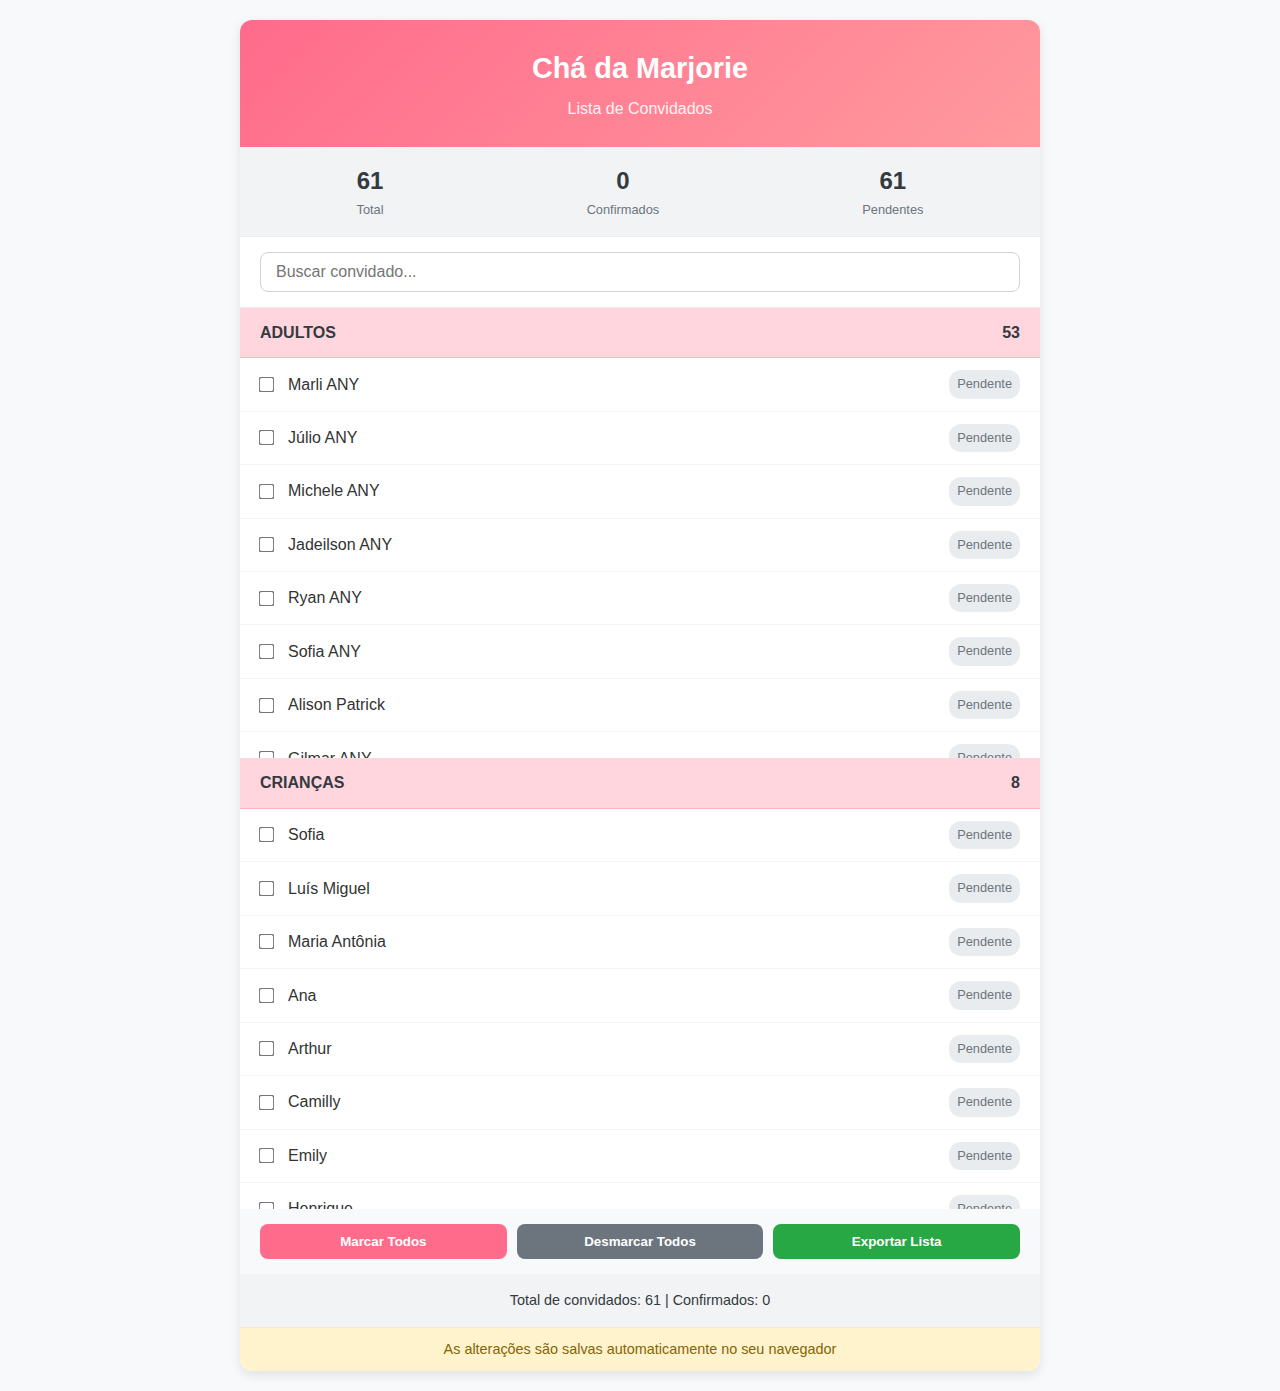
<file: index.html>
<!DOCTYPE html>
<html lang="pt-BR">
<head>
    <meta charset="UTF-8">
    <meta name="viewport" content="width=device-width, initial-scale=1.0">
    <title>Lista de Convidados - Chá da Marjorie</title>
    <style>
        * {
            margin: 0;
            padding: 0;
            box-sizing: border-box;
            font-family: 'Segoe UI', Tahoma, Geneva, Verdana, sans-serif;
        }
        
        body {
            background-color: #f8f9fa;
            color: #333;
            padding: 20px;
            line-height: 1.6;
        }
        
        .container {
            max-width: 800px;
            margin: 0 auto;
            background-color: white;
            border-radius: 12px;
            box-shadow: 0 4px 12px rgba(0, 0, 0, 0.1);
            overflow: hidden;
        }
        
        header {
            background: linear-gradient(135deg, #ff6b8b 0%, #ff9a9e 100%);
            color: white;
            padding: 25px 20px;
            text-align: center;
        }
        
        h1 {
            font-size: 1.8rem;
            margin-bottom: 5px;
        }
        
        .subtitle {
            font-size: 1rem;
            opacity: 0.9;
        }
        
        .stats {
            display: flex;
            justify-content: space-around;
            background-color: #f1f3f5;
            padding: 15px;
            border-bottom: 1px solid #e9ecef;
        }
        
        .stat-item {
            text-align: center;
        }
        
        .stat-number {
            font-size: 1.5rem;
            font-weight: bold;
            color: #343a40;
        }
        
        .stat-label {
            font-size: 0.8rem;
            color: #6c757d;
        }
        
        .section-title {
            background-color: #ffd6de;
            padding: 12px 20px;
            font-weight: 600;
            color: #343a40;
            border-bottom: 1px solid #ffb3c1;
            display: flex;
            justify-content: space-between;
        }
        
        .guest-list {
            padding: 0;
            max-height: 400px;
            overflow-y: auto;
        }
        
        .guest-item {
            display: flex;
            align-items: center;
            padding: 12px 20px;
            border-bottom: 1px solid #f1f3f5;
            transition: background-color 0.2s;
        }
        
        .guest-item:hover {
            background-color: #f8f9fa;
        }
        
        .guest-checkbox {
            margin-right: 15px;
            transform: scale(1.2);
            accent-color: #ff6b8b;
        }
        
        .guest-name {
            flex-grow: 1;
            font-size: 1rem;
        }
        
        .guest-status {
            font-size: 0.8rem;
            padding: 4px 8px;
            border-radius: 12px;
            background-color: #e9ecef;
            color: #6c757d;
        }
        
        .guest-status.confirmed {
            background-color: #d4edda;
            color: #155724;
        }
        
        .search-container {
            padding: 15px 20px;
            border-bottom: 1px solid #e9ecef;
        }
        
        #searchInput {
            width: 100%;
            padding: 10px 15px;
            border: 1px solid #ced4da;
            border-radius: 8px;
            font-size: 1rem;
        }
        
        .actions {
            padding: 15px 20px;
            display: flex;
            justify-content: space-between;
            background-color: #f8f9fa;
            gap: 10px;
        }
        
        button {
            padding: 10px 20px;
            border: none;
            border-radius: 8px;
            font-weight: 600;
            cursor: pointer;
            transition: all 0.2s;
            flex: 1;
        }
        
        #selectAll {
            background-color: #ff6b8b;
            color: white;
        }
        
        #selectAll:hover {
            background-color: #ff4d6d;
        }
        
        #clearAll {
            background-color: #6c757d;
            color: white;
        }
        
        #clearAll:hover {
            background-color: #5a6268;
        }
        
        #exportBtn {
            background-color: #28a745;
            color: white;
        }
        
        #exportBtn:hover {
            background-color: #218838;
        }
        
        .summary {
            padding: 15px 20px;
            text-align: center;
            background-color: #f1f3f5;
            color: #343a40;
            font-size: 0.9rem;
        }
        
        .sync-notice {
            background-color: #fff3cd;
            color: #856404;
            padding: 10px 15px;
            text-align: center;
            font-size: 0.9rem;
            border-top: 1px solid #ffeaa7;
        }
        
        @media (max-width: 600px) {
            .stats {
                flex-direction: column;
                gap: 10px;
            }
            
            .actions {
                flex-direction: column;
            }
            
            button {
                width: 100%;
            }
        }
    </style>
</head>
<body>
    <div class="container">
        <header>
            <h1>Chá da Marjorie</h1>
            <p class="subtitle">Lista de Convidados</p>
        </header>
        
        <div class="stats">
            <div class="stat-item">
                <div class="stat-number" id="totalGuests">61</div>
                <div class="stat-label">Total</div>
            </div>
            <div class="stat-item">
                <div class="stat-number" id="confirmedGuests">0</div>
                <div class="stat-label">Confirmados</div>
            </div>
            <div class="stat-item">
                <div class="stat-number" id="pendingGuests">61</div>
                <div class="stat-label">Pendentes</div>
            </div>
        </div>
        
        <div class="search-container">
            <input type="text" id="searchInput" placeholder="Buscar convidado...">
        </div>
        
        <div class="section-title">
            <span>ADULTOS</span>
            <span id="adultCount">53</span>
        </div>
        <ul class="guest-list" id="adultList"></ul>
        
        <div class="section-title">
            <span>CRIANÇAS</span>
            <span id="childrenCount">8</span>
        </div>
        <ul class="guest-list" id="childrenList"></ul>
        
        <div class="actions">
            <button id="selectAll">Marcar Todos</button>
            <button id="clearAll">Desmarcar Todos</button>
            <button id="exportBtn">Exportar Lista</button>
        </div>
        
        <div class="summary">
            <p>Total de convidados: <span id="totalCount">61</span> | Confirmados: <span id="confirmedCount">0</span></p>
        </div>
        
        <div class="sync-notice">
            As alterações são salvas automaticamente no seu navegador
        </div>
    </div>

    <script>
        // Dados dos convidados - versão simplificada
        const guests = {
            adults: [
                "Marli ANY", "Júlio ANY", "Michele ANY", "Jadeilson ANY", "Ryan ANY", 
                "Sofia ANY", "Alison Patrick", "Gilmar ANY", "Mari ANY", "Leonardo ANY", 
                "Vó Antônia ANY", "Amilton ANY", "Patrícia ANY", "Suelen ANY", "Anderson ANY", 
                "Olalia ANY", "Sérgio ANY", "Lila ANY", "Armindo ANY", "Ângela BRUNO", 
                "Adelar BRUNO", "Leonora BRUNO", "Biscoito BRUNO", "Marco BRUNO", "Mateus BRUNO", 
                "Ana BRUNO", "Leonardo", "Heloisa", "Jardel", "Laiza", 
                "Gabriel", "Vitória", "Alison", "Carol", "Emerson", 
                "Gessica", "Ana Carolina", "Junior", "Rarissa", "Lavinia", 
                "Vodka", "André juliano", "Ale", "Rosi", "Fernando thome", 
                "Edson", "Suelen shopping", "Marido Suelen shopping", "Mãe Suelen", "Pai Suelen", 
                "Fernanda irmã Suellen", "Marido Fernanda", "Renata"
            ],
            children: [
                "Sofia", "Luís Miguel", "Maria Antônia", "Ana", "Arthur", 
                "Camilly", "Emily", "Henrique"
            ]
        };

        // Função para carregar a lista de convidados
        function loadGuestLists() {
            console.log("Carregando lista de convidados...");
            
            const adultList = document.getElementById('adultList');
            const childrenList = document.getElementById('childrenList');
            
            // Limpar listas
            adultList.innerHTML = '';
            childrenList.innerHTML = '';
            
            // Carregar adultos
            guests.adults.forEach((guest, index) => {
                const li = document.createElement('li');
                li.className = 'guest-item';
                
                const checkbox = document.createElement('input');
                checkbox.type = 'checkbox';
                checkbox.className = 'guest-checkbox';
                checkbox.id = 'adult-' + index;
                
                // Verificar se já está salvo
                const saved = localStorage.getItem('adult-' + index);
                if (saved === 'true') {
                    checkbox.checked = true;
                }
                
                checkbox.addEventListener('change', function() {
                    localStorage.setItem('adult-' + index, this.checked);
                    updateStats();
                });
                
                const name = document.createElement('span');
                name.className = 'guest-name';
                name.textContent = guest;
                
                const status = document.createElement('span');
                status.className = 'guest-status';
                status.textContent = checkbox.checked ? 'Confirmado' : 'Pendente';
                if (checkbox.checked) {
                    status.classList.add('confirmed');
                }
                
                li.appendChild(checkbox);
                li.appendChild(name);
                li.appendChild(status);
                adultList.appendChild(li);
            });
            
            // Carregar crianças
            guests.children.forEach((child, index) => {
                const li = document.createElement('li');
                li.className = 'guest-item';
                
                const checkbox = document.createElement('input');
                checkbox.type = 'checkbox';
                checkbox.className = 'guest-checkbox';
                checkbox.id = 'child-' + index;
                
                // Verificar se já está salvo
                const saved = localStorage.getItem('child-' + index);
                if (saved === 'true') {
                    checkbox.checked = true;
                }
                
                checkbox.addEventListener('change', function() {
                    localStorage.setItem('child-' + index, this.checked);
                    updateStats();
                });
                
                const name = document.createElement('span');
                name.className = 'guest-name';
                name.textContent = child;
                
                const status = document.createElement('span');
                status.className = 'guest-status';
                status.textContent = checkbox.checked ? 'Confirmado' : 'Pendente';
                if (checkbox.checked) {
                    status.classList.add('confirmed');
                }
                
                li.appendChild(checkbox);
                li.appendChild(name);
                li.appendChild(status);
                childrenList.appendChild(li);
            });
            
            updateStats();
        }

        // Atualizar estatísticas
        function updateStats() {
            let confirmed = 0;
            const total = guests.adults.length + guests.children.length;
            
            // Contar adultos confirmados
            for (let i = 0; i < guests.adults.length; i++) {
                if (localStorage.getItem('adult-' + i) === 'true') {
                    confirmed++;
                    // Atualizar status visual
                    const status = document.querySelector('#adult-' + i).parentNode.querySelector('.guest-status');
                    if (status) {
                        status.textContent = 'Confirmado';
                        status.classList.add('confirmed');
                    }
                }
            }
            
            // Contar crianças confirmadas
            for (let i = 0; i < guests.children.length; i++) {
                if (localStorage.getItem('child-' + i) === 'true') {
                    confirmed++;
                    // Atualizar status visual
                    const status = document.querySelector('#child-' + i).parentNode.querySelector('.guest-status');
                    if (status) {
                        status.textContent = 'Confirmado';
                        status.classList.add('confirmed');
                    }
                }
            }
            
            const pending = total - confirmed;
            
            document.getElementById('confirmedGuests').textContent = confirmed;
            document.getElementById('pendingGuests').textContent = pending;
            document.getElementById('confirmedCount').textContent = confirmed;
        }

        // Buscar convidados
        document.getElementById('searchInput').addEventListener('input', function(e) {
            const search = e.target.value.toLowerCase();
            const items = document.querySelectorAll('.guest-item');
            
            items.forEach(item => {
                const name = item.querySelector('.guest-name').textContent.toLowerCase();
                if (name.includes(search)) {
                    item.style.display = 'flex';
                } else {
                    item.style.display = 'none';
                }
            });
        });

        // Marcar todos
        document.getElementById('selectAll').addEventListener('click', function() {
            // Marcar todos os adultos
            for (let i = 0; i < guests.adults.length; i++) {
                localStorage.setItem('adult-' + i, 'true');
            }
            // Marcar todas as crianças
            for (let i = 0; i < guests.children.length; i++) {
                localStorage.setItem('child-' + i, 'true');
            }
            // Recarregar a lista
            loadGuestLists();
        });

        // Desmarcar todos
        document.getElementById('clearAll').addEventListener('click', function() {
            // Desmarcar todos os adultos
            for (let i = 0; i < guests.adults.length; i++) {
                localStorage.setItem('adult-' + i, 'false');
            }
            // Desmarcar todas as crianças
            for (let i = 0; i < guests.children.length; i++) {
                localStorage.setItem('child-' + i, 'false');
            }
            // Recarregar a lista
            loadGuestLists();
        });

        // Exportar lista
        document.getElementById('exportBtn').addEventListener('click', function() {
            let confirmedAdults = [];
            let confirmedChildren = [];
            
            // Coletar adultos confirmados
            for (let i = 0; i < guests.adults.length; i++) {
                if (localStorage.getItem('adult-' + i) === 'true') {
                    confirmedAdults.push(guests.adults[i]);
                }
            }
            
            // Coletar crianças confirmadas
            for (let i = 0; i < guests.children.length; i++) {
                if (localStorage.getItem('child-' + i) === 'true') {
                    confirmedChildren.push(guests.children[i]);
                }
            }
            
            let text = 'CONVIDADOS CONFIRMADOS - Chá da Marjorie\n\n';
            text += 'ADULTOS (' + confirmedAdults.length + '):\n';
            confirmedAdults.forEach(adult => {
                text += '✓ ' + adult + '\n';
            });
            
            text += '\nCRIANÇAS (' + confirmedChildren.length + '):\n';
            confirmedChildren.forEach(child => {
                text += '✓ ' + child + '\n';
            });
            
            text += '\nTOTAL: ' + (confirmedAdults.length + confirmedChildren.length) + ' convidados';
            
            // Criar e baixar arquivo
            const blob = new Blob([text], { type: 'text/plain;charset=utf-8' });
            const url = URL.createObjectURL(blob);
            const a = document.createElement('a');
            a.href = url;
            a.download = 'convidados_confirmados.txt';
            document.body.appendChild(a);
            a.click();
            document.body.removeChild(a);
            URL.revokeObjectURL(url);
        });

        // Inicializar quando a página carregar
        window.addEventListener('load', loadGuestLists);
    </script>
</body>
</html>
</file>
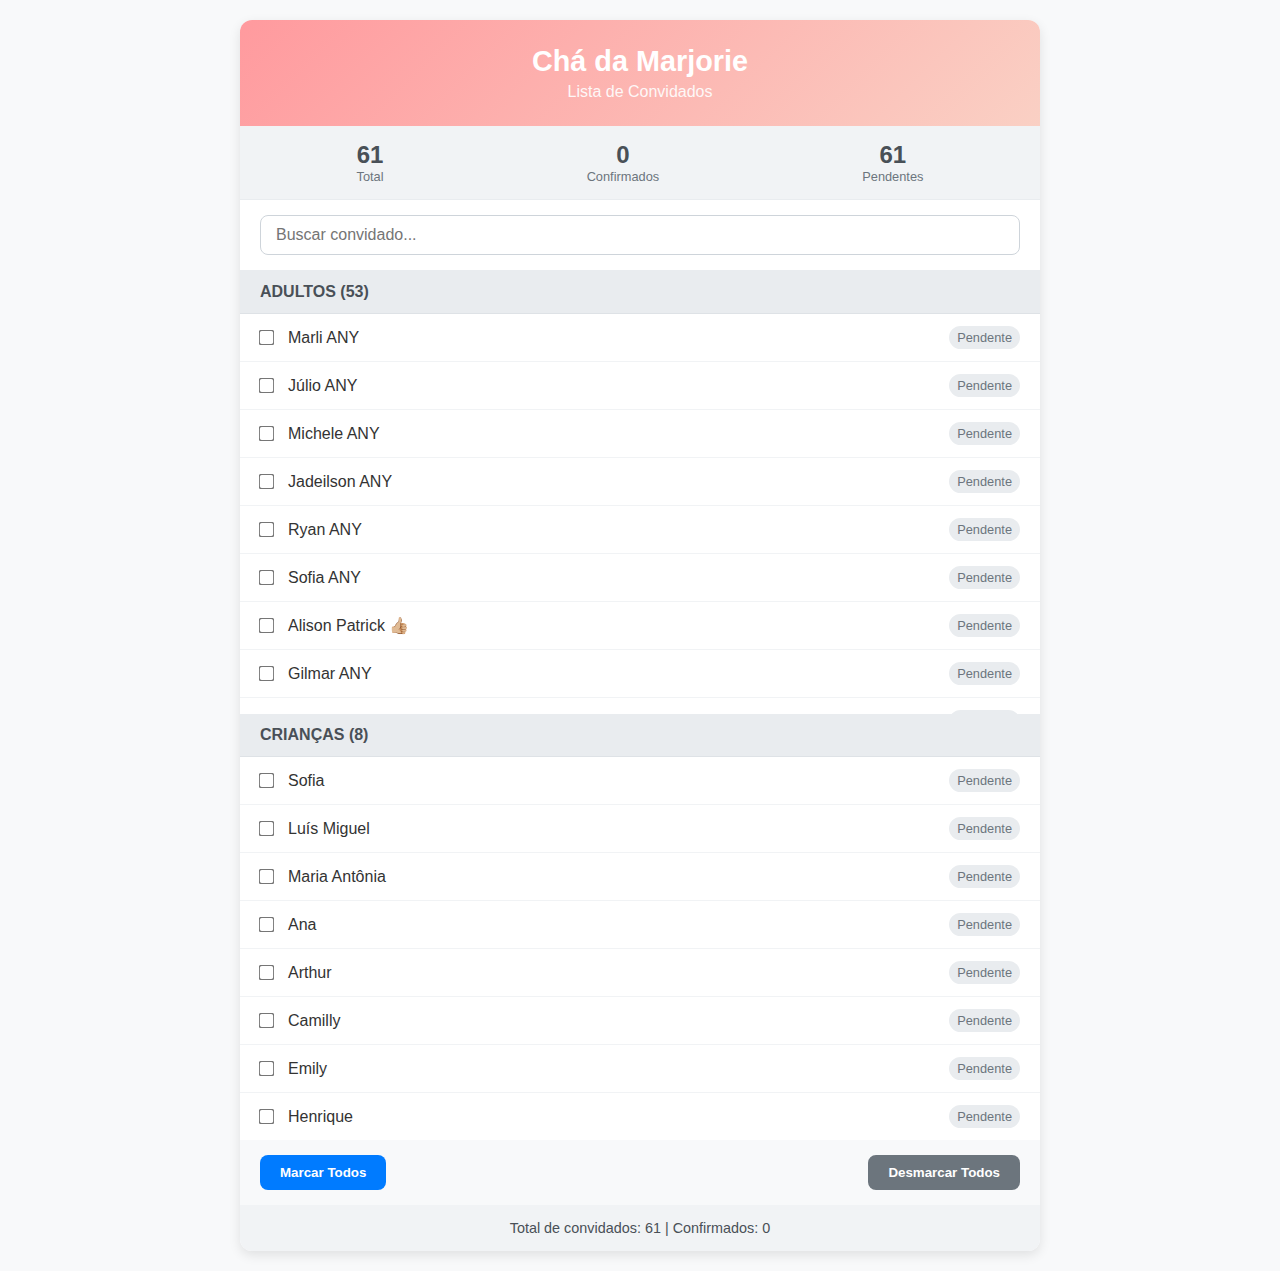
<file: deepseek_html_20251014_bd1e0f.html>
<!DOCTYPE html>
<html lang="pt-BR">
<head>
    <meta charset="UTF-8">
    <meta name="viewport" content="width=device-width, initial-scale=1.0">
    <title>Lista de Convidados - Chá da Marjorie</title>
    <style>
        * {
            margin: 0;
            padding: 0;
            box-sizing: border-box;
            font-family: 'Segoe UI', Tahoma, Geneva, Verdana, sans-serif;
        }
        
        body {
            background-color: #f8f9fa;
            color: #333;
            padding: 20px;
        }
        
        .container {
            max-width: 800px;
            margin: 0 auto;
            background-color: white;
            border-radius: 12px;
            box-shadow: 0 4px 12px rgba(0, 0, 0, 0.1);
            overflow: hidden;
        }
        
        header {
            background: linear-gradient(135deg, #ff9a9e 0%, #fad0c4 100%);
            color: white;
            padding: 25px 20px;
            text-align: center;
        }
        
        h1 {
            font-size: 1.8rem;
            margin-bottom: 5px;
        }
        
        .subtitle {
            font-size: 1rem;
            opacity: 0.9;
        }
        
        .stats {
            display: flex;
            justify-content: space-around;
            background-color: #f1f3f5;
            padding: 15px;
            border-bottom: 1px solid #e9ecef;
        }
        
        .stat-item {
            text-align: center;
        }
        
        .stat-number {
            font-size: 1.5rem;
            font-weight: bold;
            color: #495057;
        }
        
        .stat-label {
            font-size: 0.8rem;
            color: #6c757d;
        }
        
        .section-title {
            background-color: #e9ecef;
            padding: 12px 20px;
            font-weight: 600;
            color: #495057;
            border-bottom: 1px solid #dee2e6;
        }
        
        .guest-list {
            padding: 0;
            max-height: 400px;
            overflow-y: auto;
        }
        
        .guest-item {
            display: flex;
            align-items: center;
            padding: 12px 20px;
            border-bottom: 1px solid #f1f3f5;
            transition: background-color 0.2s;
        }
        
        .guest-item:hover {
            background-color: #f8f9fa;
        }
        
        .guest-item:last-child {
            border-bottom: none;
        }
        
        .guest-checkbox {
            margin-right: 15px;
            transform: scale(1.2);
        }
        
        .guest-name {
            flex-grow: 1;
            font-size: 1rem;
        }
        
        .guest-status {
            font-size: 0.8rem;
            padding: 4px 8px;
            border-radius: 12px;
            background-color: #e9ecef;
            color: #6c757d;
        }
        
        .guest-status.confirmed {
            background-color: #d4edda;
            color: #155724;
        }
        
        .search-container {
            padding: 15px 20px;
            border-bottom: 1px solid #e9ecef;
        }
        
        #searchInput {
            width: 100%;
            padding: 10px 15px;
            border: 1px solid #ced4da;
            border-radius: 8px;
            font-size: 1rem;
        }
        
        .actions {
            padding: 15px 20px;
            display: flex;
            justify-content: space-between;
            background-color: #f8f9fa;
        }
        
        button {
            padding: 10px 20px;
            border: none;
            border-radius: 8px;
            font-weight: 600;
            cursor: pointer;
            transition: all 0.2s;
        }
        
        #selectAll {
            background-color: #007bff;
            color: white;
        }
        
        #selectAll:hover {
            background-color: #0069d9;
        }
        
        #clearAll {
            background-color: #6c757d;
            color: white;
        }
        
        #clearAll:hover {
            background-color: #5a6268;
        }
        
        .summary {
            padding: 15px 20px;
            text-align: center;
            background-color: #f1f3f5;
            color: #495057;
            font-size: 0.9rem;
        }
        
        @media (max-width: 600px) {
            .stats {
                flex-direction: column;
                gap: 10px;
            }
            
            .actions {
                flex-direction: column;
                gap: 10px;
            }
            
            button {
                width: 100%;
            }
        }
    </style>
</head>
<body>
    <div class="container">
        <header>
            <h1>Chá da Marjorie</h1>
            <p class="subtitle">Lista de Convidados</p>
        </header>
        
        <div class="stats">
            <div class="stat-item">
                <div class="stat-number" id="totalGuests">0</div>
                <div class="stat-label">Total</div>
            </div>
            <div class="stat-item">
                <div class="stat-number" id="confirmedGuests">0</div>
                <div class="stat-label">Confirmados</div>
            </div>
            <div class="stat-item">
                <div class="stat-number" id="pendingGuests">0</div>
                <div class="stat-label">Pendentes</div>
            </div>
        </div>
        
        <div class="search-container">
            <input type="text" id="searchInput" placeholder="Buscar convidado...">
        </div>
        
        <div class="section-title">ADULTOS (53)</div>
        <ul class="guest-list" id="adultList"></ul>
        
        <div class="section-title">CRIANÇAS (8)</div>
        <ul class="guest-list" id="childrenList"></ul>
        
        <div class="actions">
            <button id="selectAll">Marcar Todos</button>
            <button id="clearAll">Desmarcar Todos</button>
        </div>
        
        <div class="summary">
            <p>Total de convidados: <span id="totalCount">61</span> | Confirmados: <span id="confirmedCount">0</span></p>
        </div>
    </div>

    <script>
        // Dados dos convidados
        const guests = {
            adults: [
                "Marli ANY", "Júlio ANY", "Michele ANY", "Jadeilson ANY", "Ryan ANY", 
                "Sofia ANY", "Alison Patrick 👍🏼", "Gilmar ANY", "Mari ANY", "Leonardo ANY", 
                "Vó Antônia ANY", "Amilton ANY", "Patrícia ANY", "Suelen ANY", "Anderson ANY", 
                "Olalia ANY", "Sérgio ANY", "Lila ANY", "Armindo ANY", "Ângela BRUNO", 
                "Adelar BRUNO", "Leonora BRUNO", "Biscoito BRUNO", "Marco BRUNO", "Mateus BRUNO", 
                "Ana BRUNO", "Leonardo", "Heloisa", "Jardel", "Laiza", 
                "Gabriel", "Vitória", "Alison", "Carol", "Emerson", 
                "Gessica", "Ana Carolina", "Junior", "Rarissa", "Lavinia", 
                "vodka", "André juliano", "Ale", "Rosi", "Fernando thome", 
                "Edson", "Suelen shopping", "Marido Suelen shopping", "Mãe Suelen", "Pai Suelen", 
                "Fernanda irmã Suellen", "Marido Fernanda", "Renata"
            ],
            children: [
                "Sofia", "Luís Miguel", "Maria Antônia", "Ana", "Arthur", 
                "Camilly", "Emily", "Henrique"
            ]
        };

        // Elementos DOM
        const adultList = document.getElementById('adultList');
        const childrenList = document.getElementById('childrenList');
        const searchInput = document.getElementById('searchInput');
        const selectAllBtn = document.getElementById('selectAll');
        const clearAllBtn = document.getElementById('clearAll');
        const totalGuestsEl = document.getElementById('totalGuests');
        const confirmedGuestsEl = document.getElementById('confirmedGuests');
        const pendingGuestsEl = document.getElementById('pendingGuests');
        const totalCountEl = document.getElementById('totalCount');
        const confirmedCountEl = document.getElementById('confirmedCount');

        // Inicializar lista de convidados
        function initializeGuestLists() {
            renderGuestList(guests.adults, adultList);
            renderGuestList(guests.children, childrenList);
            updateStats();
        }

        // Renderizar lista de convidados
        function renderGuestList(guestArray, listElement) {
            listElement.innerHTML = '';
            
            guestArray.forEach(guest => {
                const listItem = document.createElement('li');
                listItem.className = 'guest-item';
                
                const checkbox = document.createElement('input');
                checkbox.type = 'checkbox';
                checkbox.className = 'guest-checkbox';
                checkbox.id = `guest-${guest.replace(/\s+/g, '-')}`;
                
                // Verificar se já estava marcado (do localStorage)
                const isChecked = localStorage.getItem(checkbox.id) === 'true';
                checkbox.checked = isChecked;
                
                checkbox.addEventListener('change', function() {
                    localStorage.setItem(checkbox.id, this.checked);
                    updateStats();
                });
                
                const nameLabel = document.createElement('span');
                nameLabel.className = 'guest-name';
                nameLabel.textContent = guest;
                
                const statusSpan = document.createElement('span');
                statusSpan.className = 'guest-status';
                statusSpan.textContent = 'Pendente';
                
                listItem.appendChild(checkbox);
                listItem.appendChild(nameLabel);
                listItem.appendChild(statusSpan);
                
                listElement.appendChild(listItem);
            });
        }

        // Atualizar estatísticas
        function updateStats() {
            const totalGuests = guests.adults.length + guests.children.length;
            let confirmedGuests = 0;
            
            // Contar convidados confirmados
            guests.adults.concat(guests.children).forEach(guest => {
                const checkboxId = `guest-${guest.replace(/\s+/g, '-')}`;
                if (localStorage.getItem(checkboxId) === 'true') {
                    confirmedGuests++;
                    
                    // Atualizar status para confirmado
                    const statusElement = document.querySelector(`#${checkboxId}`).parentNode.querySelector('.guest-status');
                    statusElement.textContent = 'Confirmado';
                    statusElement.classList.add('confirmed');
                } else {
                    // Atualizar status para pendente
                    const statusElement = document.querySelector(`#${checkboxId}`).parentNode.querySelector('.guest-status');
                    statusElement.textContent = 'Pendente';
                    statusElement.classList.remove('confirmed');
                }
            });
            
            const pendingGuests = totalGuests - confirmedGuests;
            
            totalGuestsEl.textContent = totalGuests;
            confirmedGuestsEl.textContent = confirmedGuests;
            pendingGuestsEl.textContent = pendingGuests;
            totalCountEl.textContent = totalGuests;
            confirmedCountEl.textContent = confirmedGuests;
        }

        // Filtrar convidados
        searchInput.addEventListener('input', function() {
            const searchTerm = this.value.toLowerCase();
            
            document.querySelectorAll('.guest-item').forEach(item => {
                const guestName = item.querySelector('.guest-name').textContent.toLowerCase();
                if (guestName.includes(searchTerm)) {
                    item.style.display = 'flex';
                } else {
                    item.style.display = 'none';
                }
            });
        });

        // Marcar todos os convidados
        selectAllBtn.addEventListener('click', function() {
            document.querySelectorAll('.guest-checkbox').forEach(checkbox => {
                checkbox.checked = true;
                localStorage.setItem(checkbox.id, true);
            });
            updateStats();
        });

        // Desmarcar todos os convidados
        clearAllBtn.addEventListener('click', function() {
            document.querySelectorAll('.guest-checkbox').forEach(checkbox => {
                checkbox.checked = false;
                localStorage.setItem(checkbox.id, false);
            });
            updateStats();
        });

        // Inicializar a aplicação
        initializeGuestLists();
    </script>
</body>
</html>
</file>
